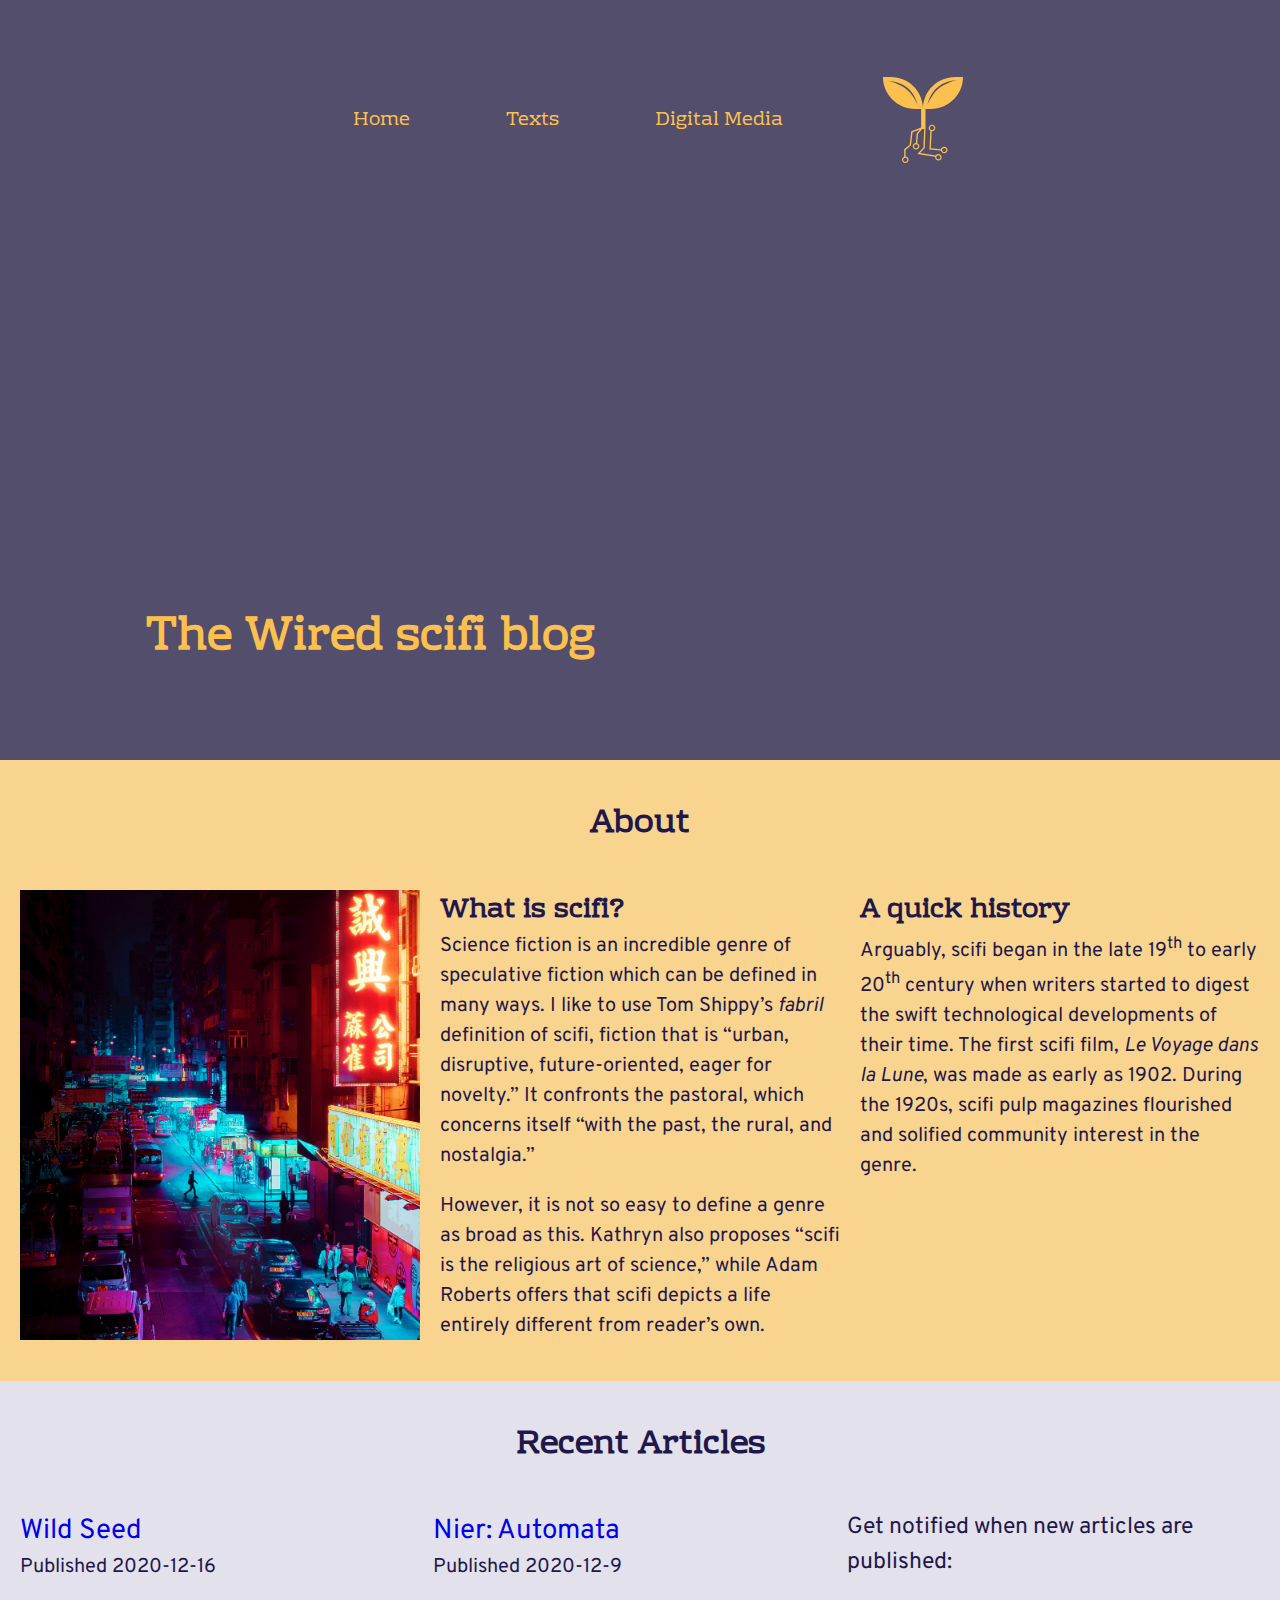
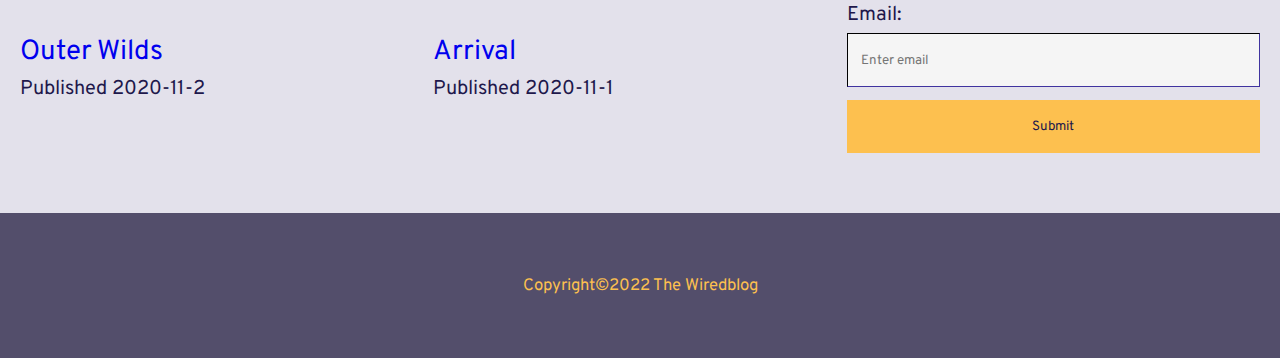
<file: index.html>
<!DOCTYPE html>
<html lang="en-ca">
<head>
  <meta charset="utf-8">
  <title>The Wired | Home</title>
  <meta name="viewport" content="width=device-width,initial-scale=1">
  <link rel="stylesheet" href="css/main.css">
  <link rel="stylesheet" href="https://fonts.googleapis.com/css2?family=Rhodium+Libre&display=swap">
  <link rel="stylesheet" href="https://fonts.googleapis.com/css2?family=Overpass:ital,wght@0,400;0,500;0,700;1,400&display=swap">
</head>
<body>

  <header role="banner" class="hero-banner">
    <input type="checkbox" id="nav-toggle" class="nav-toggle"/>
    <div class="hamb">
      <label for="nav-toggle" class="nav-toggle-label">
      <span class="hamb-line"></span>
      </label>
    </div>
    <div class="nav-flex">
      <nav role="navigation">
        <ul>
          <li><a href="index.html">Home</a></li>
          <li><a href="html-pages/texts.html">Texts</a></li>
          <li><a href="html-pages/digital-media.html">Digital Media</a></li>
        </ul>
      </nav>
      <img src="images/wired-logo.svg" alt="The Wired logo">
    </div>
    <hgroup>
      <h1>The Wired</h1>
      <h2>scifi blog</h2>
    </hgroup>
  </header>

  <main role="main">
    <section id="about" class="wrapper">
      <h2>About</h2>
      <div class="grid-template-area">
        <div class="define-scifi">
          <h3>What is scifi?</h3>
          <p>Science fiction is an incredible genre of speculative fiction which can be defined in many ways. I like to use Tom Shippy’s <i>fabril</i> definition of scifi, fiction that is <q>urban, disruptive, future-oriented, eager for novelty.</q> It confronts the pastoral, which concerns itself  <q>with the past, the rural, and nostalgia.</q></p>
          <p>However, it is not so easy to define a genre as broad as this. Kathryn also proposes <q>scifi is the religious art of science,</q> while Adam Roberts offers that scifi depicts a life entirely different from reader’s own.</p>
        </div>
        <div class="history-scifi">
          <h3>A quick history</h3>
          <p>Arguably, scifi began in the late 19<sup>th</sup> to early 20<sup>th</sup> century when writers started to digest the swift technological developments of their time. The first scifi film, <i>Le Voyage dans la Lune</i>, was made as early as 1902. During the 1920s, scifi pulp magazines flourished and solified community interest in the genre.</p>
        </div>
        <img src="images/street-view.jpg" alt="Busy street bathed in neon lights" class="neon">
      </div>
    </section>
    <section id="recent-articles" class="wrapper">
      <h2>Recent Articles</h2>
      <div class="grid-column-3">
        <dl class="articles-list grid-column-2">
          <div class="recent-article">
            <dt><a href="html-pages/texts.html #wild-seed">Wild Seed</a></dt>
            <dd><time datetime="2020-12-16">Published 2020-12-16</time></dd>
          </div>
          <div class="recent-article">
            <dt><a href="html-pages/digital-media.html #nier-automata">Nier: Automata</a></dt>
            <dd><time datetime="2020-12-09"></time>Published 2020-12-9</dd>
          </div>
          <div class="recent-article">
            <dt><a href="html-pages/digital-media.html #outer-wilds">Outer Wilds</a></dt>
            <dd><time datetime="2020-11-02"></time>Published 2020-11-2</dd>
          </div>
          <div class="recent-article">
            <dt><a href="html-pages/digital-media.html #arrival">Arrival</a></dt>
            <dd><time datetime="2020-11-01"></time>Published 2020-11-1</dd>
          </div>
        </dl>
        <div class="notification">
          <p>Get notified when new articles are published:</p>
          <form class="form-inline flex" action="#">
            <label for="email">Email:</label>
            <input type="email" id="email" placeholder="Enter email" name="email">
            <button type="submit">Submit</button>
          </form>
        </div>
      </div>
    </section>
  </main>

  <footer role="contentinfo">
    <small>Copyright©2022 The Wiredblog</small>
  </footer>

</body>
</html>
</file>
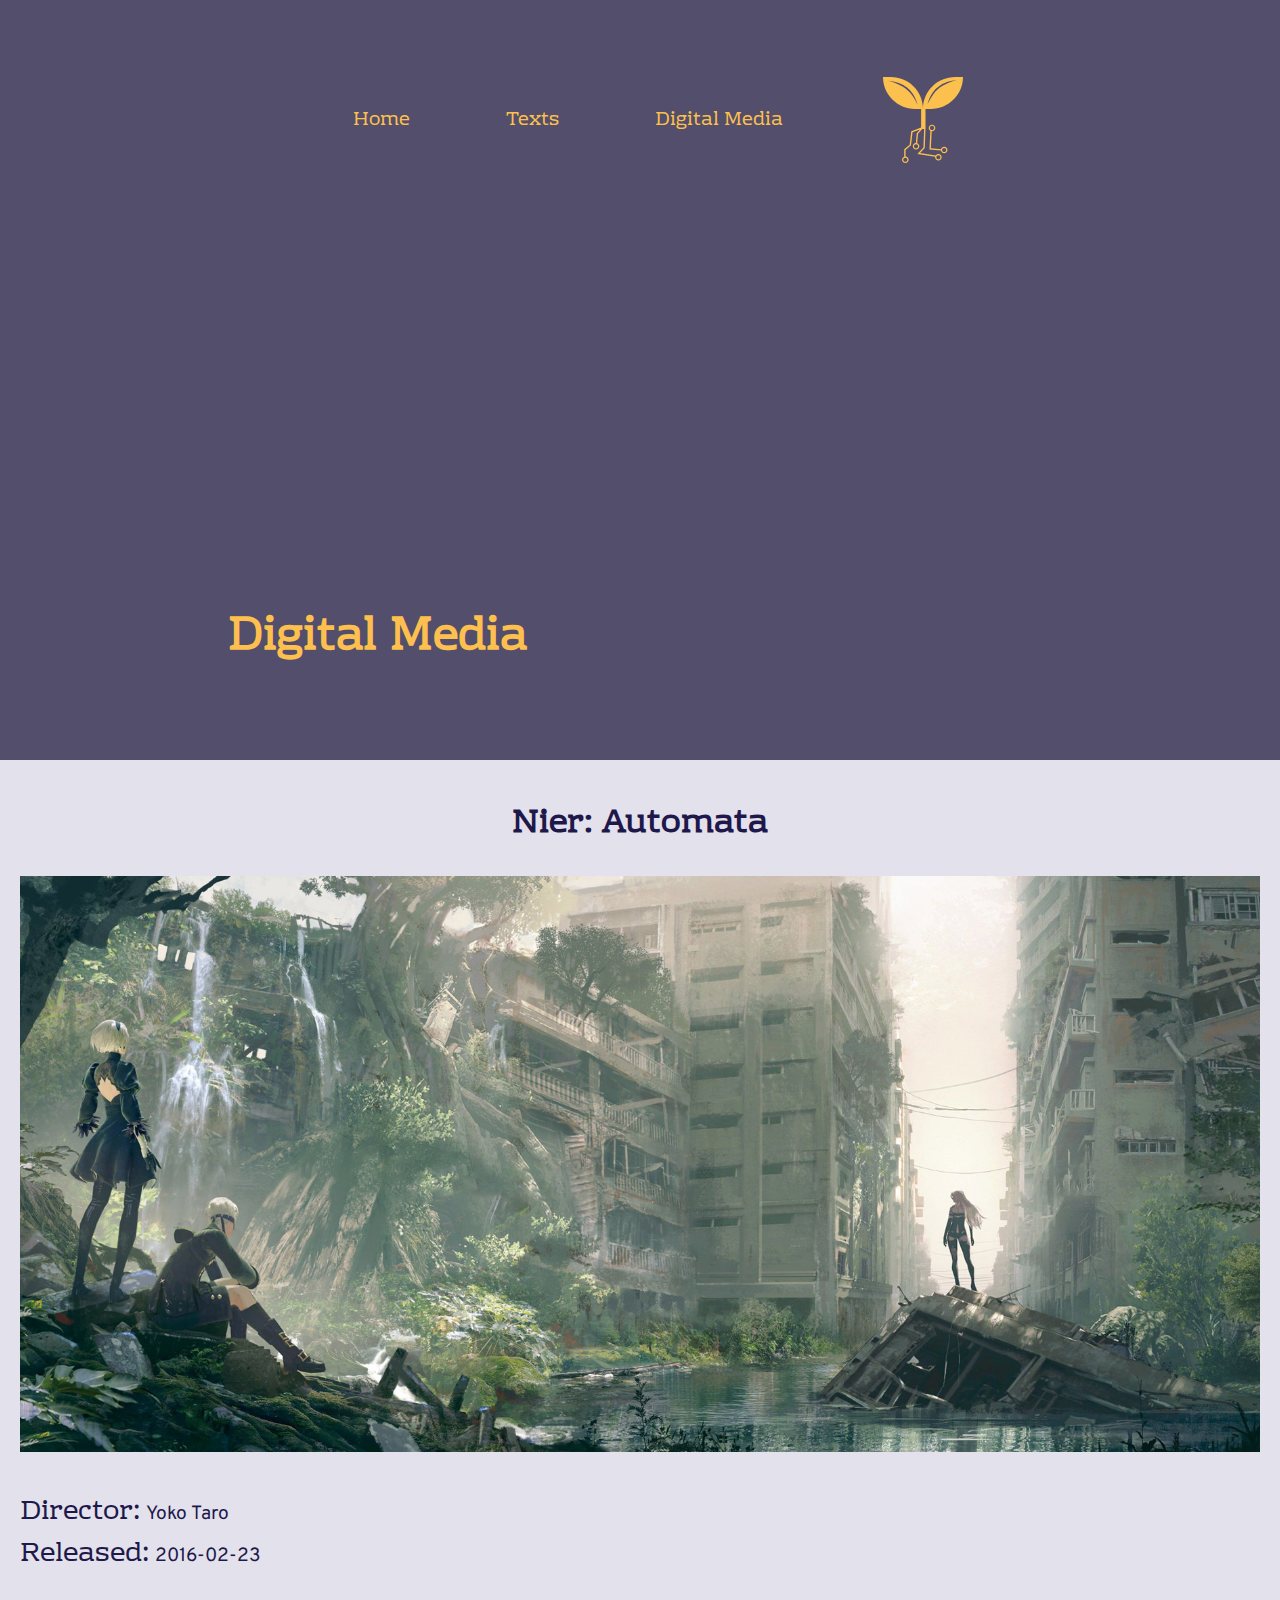
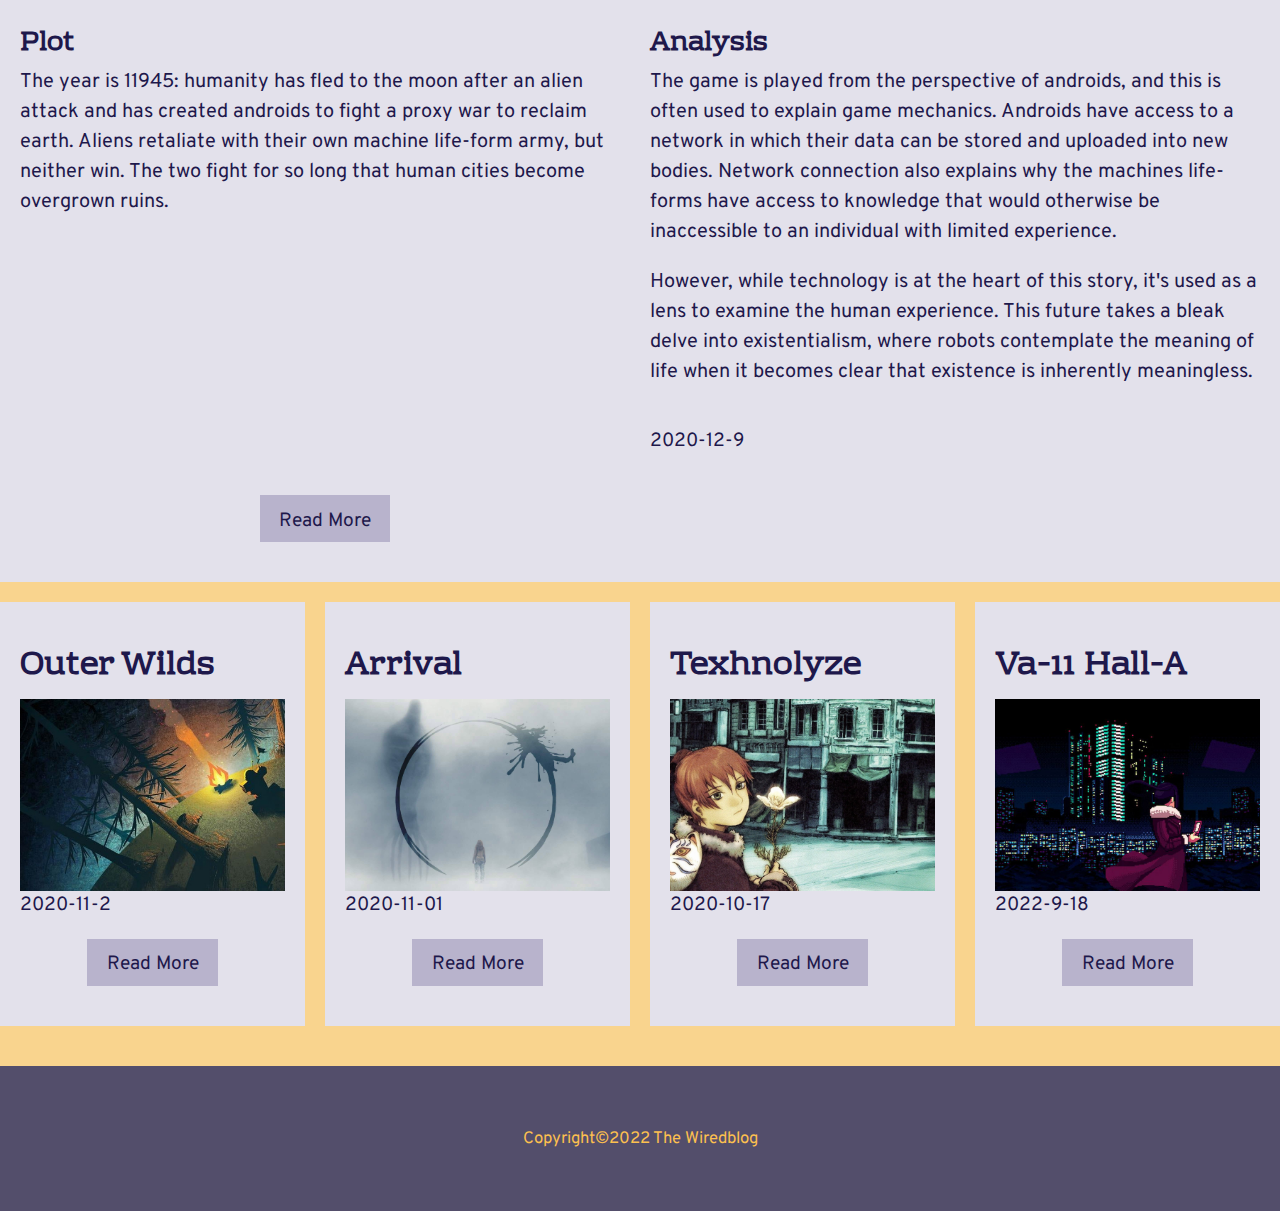
<file: html-pages/digital-media.html>
<!DOCTYPE html>
<html lang="en-ca">
<head>
  <meta charset="utf-8">
  <title>The Wired | Digital</title>
  <meta name="viewport" content="width=device-width,initial-scale=1">
  <link rel="stylesheet" href="../css/main.css">
  <link rel="stylesheet" href="https://fonts.googleapis.com/css2?family=Rhodium+Libre&display=swap">
  <link rel="stylesheet" href="https://fonts.googleapis.com/css2?family=Overpass:ital,wght@0,400;0,500;0,700;1,400&display=swap">
  <script type="text/javascript" src="../javascript/main.js"></script>
</head>
<body>

  <header role="banner" class="hero-banner">
    <input type="checkbox" id="nav-toggle" class="nav-toggle"/>
    <div class="hamb">
      <label for="nav-toggle" class="nav-toggle-label">
      <span class="hamb-line"></span>
      </label>
    </div>
    <div class="nav-flex">
      <nav role="navigation">
        <ul>
          <li><a href="../index.html">Home</a></li>
          <li><a href="texts.html">Texts</a></li>
          <li><a href="digital-media.html">Digital Media</a></li>
        </ul>
      </nav>
      <img src="../images/wired-logo.svg" alt="The Wired logo">
    </div>
    <h1 class="content-page-h1">Digital Media</h1>
  </header>

  <main role="main" class="card-grid yellow-background">
    <section class="card-open" id="nier-automata">
      <h2>Nier: Automata</h2>
      <img src="../images/nier-automata.jpg" alt="Nier Automata main characters in city ruins">
      <!-- img source url -->
      <span class="source"><a href="#"></a></span>
      <span class="article-publication"><time datetime="2020-12-09">2020-12-9</time></span>
      <div class="closable">
        <dl class="publication-info">
          <span class="same-line">
            <dt>Director:</dt>
            <dd>Yoko Taro</dd>
          </span>
          <span class="same-line">
            <dt>Released:</dt>
            <dd><time datetime="2016-02-23">2016-02-23</time></dd>
          </span>
        </dl>
        <div class="text-columns">
          <section class="plot">
            <h3>Plot</h3>
            <p>The year is 11945: humanity has fled to the moon after an alien attack and has created androids to fight a proxy war to reclaim earth. Aliens retaliate with their own machine life-form army, but neither win. The two fight for so long that human cities become overgrown ruins.</p>
          </section>
          <section class="analysis">
            <h3>Analysis</h3>
            <p>The game is played from the perspective of androids, and this is often used to explain game mechanics. Androids have access to a network in which their data can be stored and uploaded into new bodies. Network connection also explains why the machines life-forms have access to knowledge that would otherwise be inaccessible to an individual with limited experience.</p>
            <p>However, while technology is at the heart of this story, it's used as a lens to examine the human experience. This future takes a bleak delve into existentialism, where robots contemplate the meaning of life when it becomes clear that existence is inherently meaningless.</p>
          </section>
        </div>
      </div>
      <button class="readmoreless-button" onclick="readMoreLess(this)">Read More</button>
    </section>
    <section class="card-closed" id="outer-wilds">
      <h2>Outer Wilds</h2>
      <img src="../images/outer-wilds.jpg" alt="Outer Wilds cover art with astronaut roasting a marshmallow">
      <!-- img source url -->
      <span class="source"><a href="#"></a></span>
      <span class="article-publication"><time datetime="2020-11-02">2020-11-2</time></span>
      <div class="closable">
        <dl class="publication-info">
          <span class="same-line">
            <dt>Designers:</dt>
            <dd>Alex Beachum, Loan Verneau</dd>
          </span>
          <span class="same-line">
            <dt>Released:</dt>
            <dd><time datetime="2019-05-28">2019-5-28</time></dd>
          </span>
        </dl>
        <div class="text-columns">
          <section class="plot">
            <h3>Plot</h3>
            <p>In my opinion, I think this game is best experienced without knowing anything about it beforehand so if you haven't already, I encourage you to pick it up or watch someone else play it. That being said though, I will include a summary here anyways. Our playable character is an alien from a different solar system who travels in a tiny, rickety spaceship. We are trapped in a 22-minute loop, at the end of which the solar system's star explodes. The game ends when the player breaks the cycle in some fashion. There are multiple endings to the story which dependent on how the player ends the cycle.</p>
          </section>
          <section class="analysis">
            <h3>Analysis</h3>
            <p><i>Outer Wilds</i> is a game about exploration, making observations about the worlds you find yourself in, and piecing together the story of another alien species called the Nomai who had once inhabited the solar system. The game presents an intricate mystery to the player, one which ties the Nomai disappearance, the strange physics of the worlds you explore, and the time loop.</p>
            <p>In many ways, this game is also about coming to terms with and facing death. For the player character, death is innevitable and its symbol is the supernova. No matter what the player does, the supernova can't be stoped and even if the player manages to escape it, they find themselves unable to live without the solar system. In fact, it's not just the player character that is dying, as we uncover the mystery we discover that every solar system is going supernova. The player character just happens to be living at the end of the universe's lifespan. Control of the plot's apocalyptic outcome is wrested from the player, where in many games we are given that control. I think this is one of the many ways the game encourages us to think about death.</p>
          </section>
        </div>
      </div>
      <button class="readmoreless-button" onclick="readMoreLess(this)">Read More</button>
    </section>
    <section class="card-closed" id="arrival">
      <h2>Arrival</h2>
      <img src="../images/arrival.jpg" alt="Arrival's main character encountering an alien">
      <!-- img source url -->
      <span class="source"><a href="#"></a></span>
      <span class="article-publication"><time datetime="2020-11-01">2020-11-01</time></span>
      <div class="closable">
        <dl class="publication-info">
          <span class="same-line">
            <dt>Director:</dt>
            <dd>Denis Villeneuve</dd>
          </span>
          <span class="same-line">
            <dt>Released:</dt>
            <dd><time datetime="2016-08-01">2016-8-1</time></dd>
          </span>
        </dl>
        <div class="text-columns">
          <section class="plot">
            <h3>Plot</h3>
            <p>To put it simply, <i>Arrival’s</i> plot structure is difficult to summarize because the story is non-linear. Events which happened in the past are also bound to happen in the future, and all of this because the protagonist, Louise Banks, perceives time in a circular fashion. The movie begins with two inciting incidents: Louise’s daughter dies at a young age, and aliens (called heptapods) land in several locations around the globe. Louise is recruited by the U.S. military to decipher the language of heptapods, and in doing so, she learns to think how they do, which is in circular time. Louise learns that the whole purpose of their visit to earth was to gift humanity with this kind of thinking so that they may help heptapods in the future.</p>
          </section>
          <section class="analysis">
            <h3>Analysis</h3>
            <p>It’s not possible to think about this film without also thinking about how it’s plot is delivered. Since Louise perceives time differently, the audience also is shown scenes sometimes in a non-linear order. Interestingly, the audience is not told that Louise is in circular time, and we see the events appearing as if they were in linear order. This means the audience makes an assumption about Louise, that whenever we see her seeing into the future, we assume she is remembering the past. That past being the moments she spent with her daughter before she dies, in the future.</p>
            <p>I find this method of story-telling compelling, and makes re-watching the film all the more interesting. The story is at first framed as one about grief, and after we are told Louise is seeing the future/past, it becomes a story about making decisions that have devastating outcomes but are worth making anyways. Even knowing that her daughter dies and that she’ll separate from her partner, Louise decides to marry and have a daughter anyways.</p>
          </section>
        </div>
      </div>
      <button class="readmoreless-button" onclick="readMoreLess(this)">Read More</button>
    </section>
    <section class="card-closed" id="texhnolyze">
      <h2>Texhnolyze</h2>
      <img src="../images/texhnolyze.jpg" alt="A main character form Texhnolyze holding a flower">
      <!-- img source url -->
      <span class="source"><a href="#"></a></span>
      <span class="article-publication"><time datetime="2020-10-17">2020-10-17</time></span>
      <div class="closable">
        <dl class="publication-info">
          <span class="same-line">
            <dt>Director:</dt>
            <dd>Hiroshi Hamasaki</dd>
          </span>
          <span class="same-line">
            <dt>Released:</dt>
            <dd><time datetime="2003-04-16">2003-4-16 to 2003-9-24</time></dd>
          </span>
        </dl>
        <div class="text-columns">
          <section class="plot">
            <h3>Plot</h3>
            <p>Set in an utterly melancholic and dystopic future, <i>Texhnolyze</i> features an ensemble cast living their last days before humanity’s inevitable end. It is a future where advanced robotics and prosthetics have been combined into what is dubbed Texhnolyzation. The last of humanity has been divided into three classes: the lowest class toils away in an underground city, Lux, the middle class living in an impenetrable fortress next to Lux, and the upper class which literally lives above the others on the surface. The story revolves around many characters, though much of it is seen from the perspectives of Ichise, an ex-prize fighter, Ran, an android prophet who is the voice and mind of Lux, and Oonishi an executive and mob-boss of Lux.</p>
          </section>
          <section class="analysis">
            <h3>Analysis</h3>
            <p>There is a lot to be said about how <i>Texhnolyze</i> addresses the many ways in which oppressors use technology to strip the oppressed of their autonomy. The first, and overt, example of this is with the very first scenes with Ichise, the lowest of the low. He lays dying after having his limbs cut off by his master, and by a stroke of chance, is taken in by a middle-class doctor for treatment.</p>
            <p>One would think that this would be an opportunity where the series turns its head, and portrays class being ignored by those in power to help the destitute, however this is not the case. Ichise’s wounds are treated, however, the doctor fits him with texhnolyzed limbs against his will. She does this despite having first asked for his consent, and expressly not getting it. While giving him the limbs, the scene is shot in such a way to liken this process to assault, really bringing into sharp focus that he did not want this. All this, and the doctor gave him the limbs to further her own purposes: she only wishes to prove the validity of her research so that she may ascend her own class. This is only the first of many instances where technology is used to exploit rather than help.</p>
          </section>
        </div>
      </div>
      <button class="readmoreless-button" onclick="readMoreLess(this)">Read More</button>
    </section>
  <section class="card-closed" id="va-11-ha-ll-a">
    <h2>Va-11 Hall-A</h2>
    <img src="../images/va11-hall-a.jpg" alt="The main character and setting in Va11-hall-a">
    <!-- img source url -->
    <span class="source"><a href="#"></a></span>
    <span class="article-publication"><time datetime="2022-09-18">2022-9-18</time></span>
    <div class="closable">
      <dl class="publication-info">
        <span class="same-line">
          <dt>Developers:</dt>
          <dd>Sukeban Games, Wolfgame (Vita)</dd>
        </span>
        <span class="same-line">
          <dt>Released:</dt>
          <dd><time datetime="2016-06-21">2016-6-21</time></dd>
        </span>
      </dl>
      <div class="text-columns">
        <section class="plot">
          <h3>Plot</h3>
          <p>Androids and humans live together in Glitch City where, in the year 207X, nanomachines saturate the air. <i>Va-11 Hall-A</i> is a cyberpunk game featuring the protagonist Jill, a bartender barely making ends meet. The game is mainly visual novel, wherein the player does not choose what Jill says, but what drinks she serves. These decisions change the trajectory of the conversations Jill has with her customers.</p>
        </section>
        <section class="analysis">
          <h3>Analysis</h3>
          <p>Like much of cyberpunk media, <i>Va-11 Hall-A</i> captures the dystopic, and very modern, feeling that corporations have huge power over our lives. Rebellion in <i>Va-11 Hall-A</i> is more subtle: it’s getting by in a world made hostile by the ultra-rich, finding happiness despite everything, and building community. None of the characters in the game have much political power and make themselves figures to be later remembered in history.</p>
          <p>In line with this more subtle form of rebellion, the personal takes precedence over world events in the plot. This results in giving the game’s story a more grounded feeling, despite its setting. In this more relatable perspective, it brings into focus the problems these characters face and our own real problems. Capitalism is the first that comes to mind, we as Jill have to pay rent and work, but other problems like corruption in the equivalent of a police force is another.</p>
        </section>
      </div>
    </div>
    <button class="readmoreless-button" onclick="readMoreLess(this)">Read More</button>
  </section>
  </main>

  <footer role="contentinfo">
    <small>Copyright©2022 The Wiredblog</small>
  </footer>

</body>
</html>
</file>
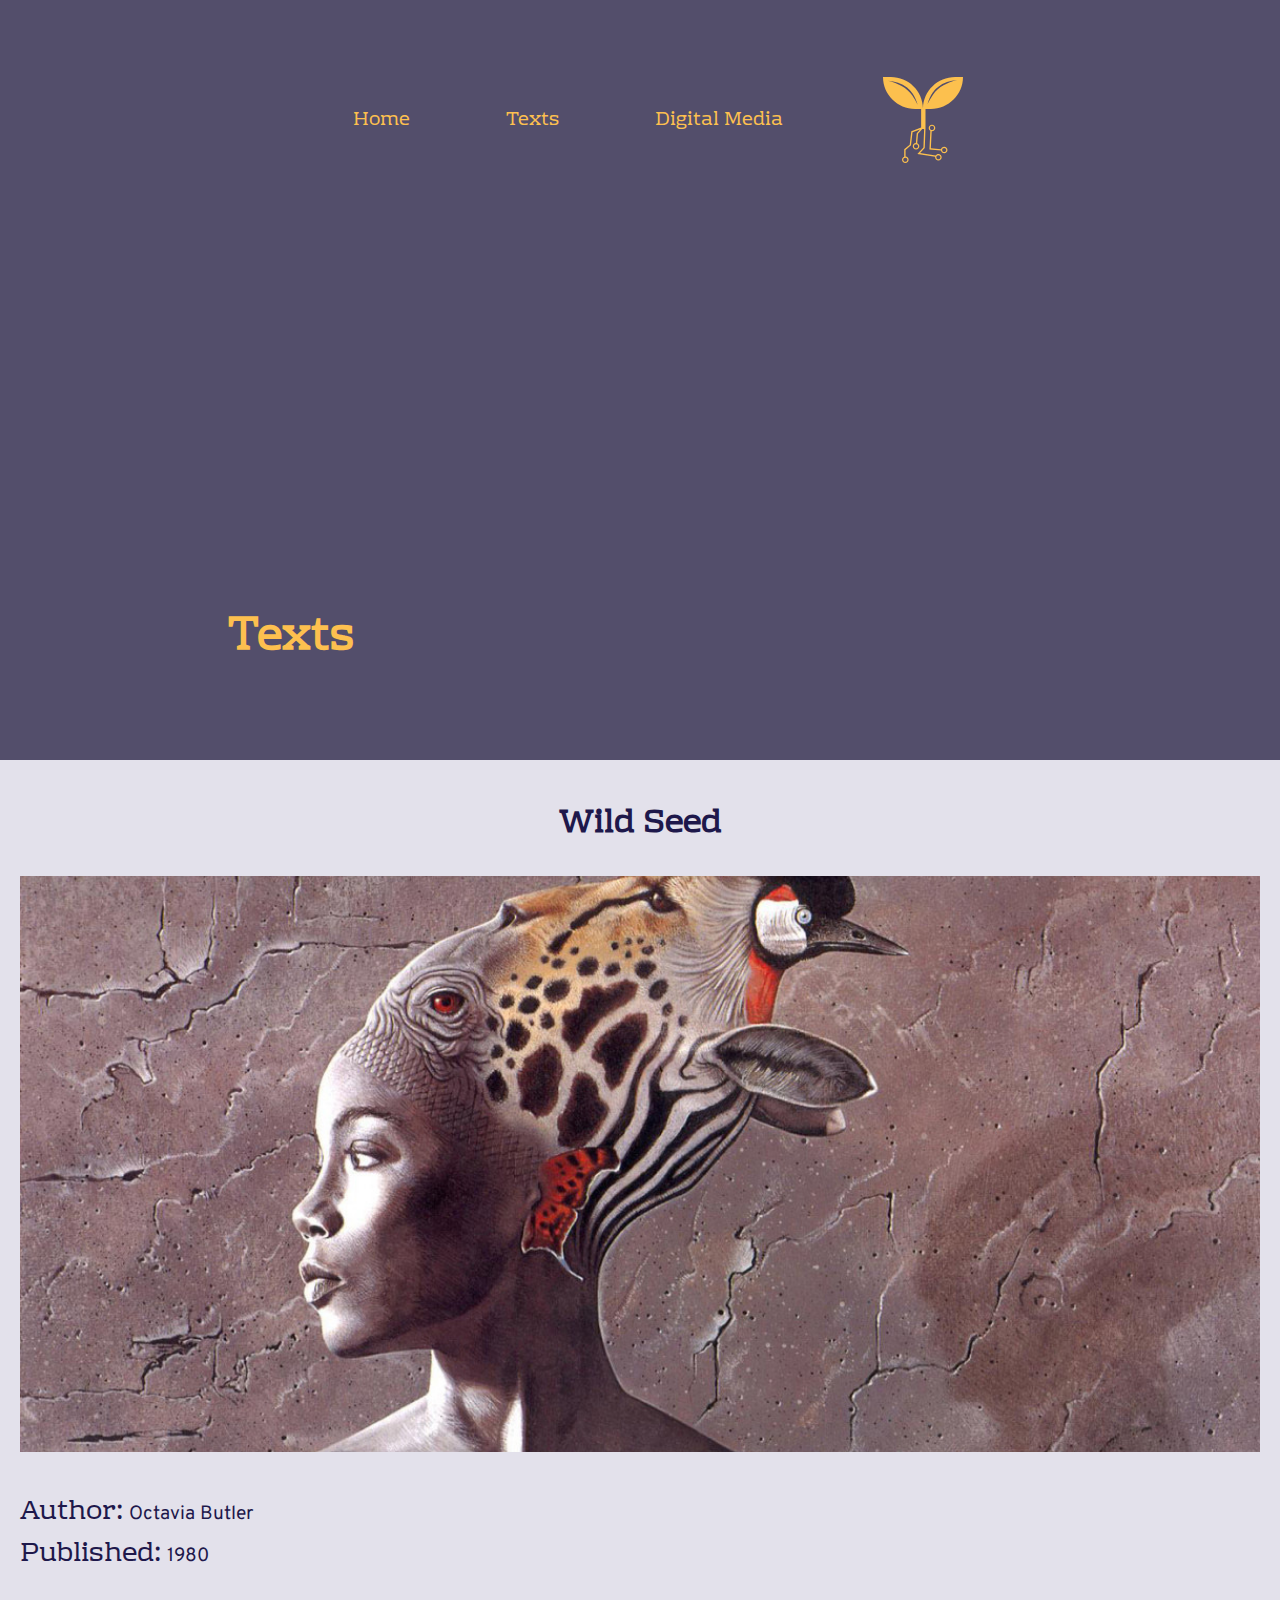
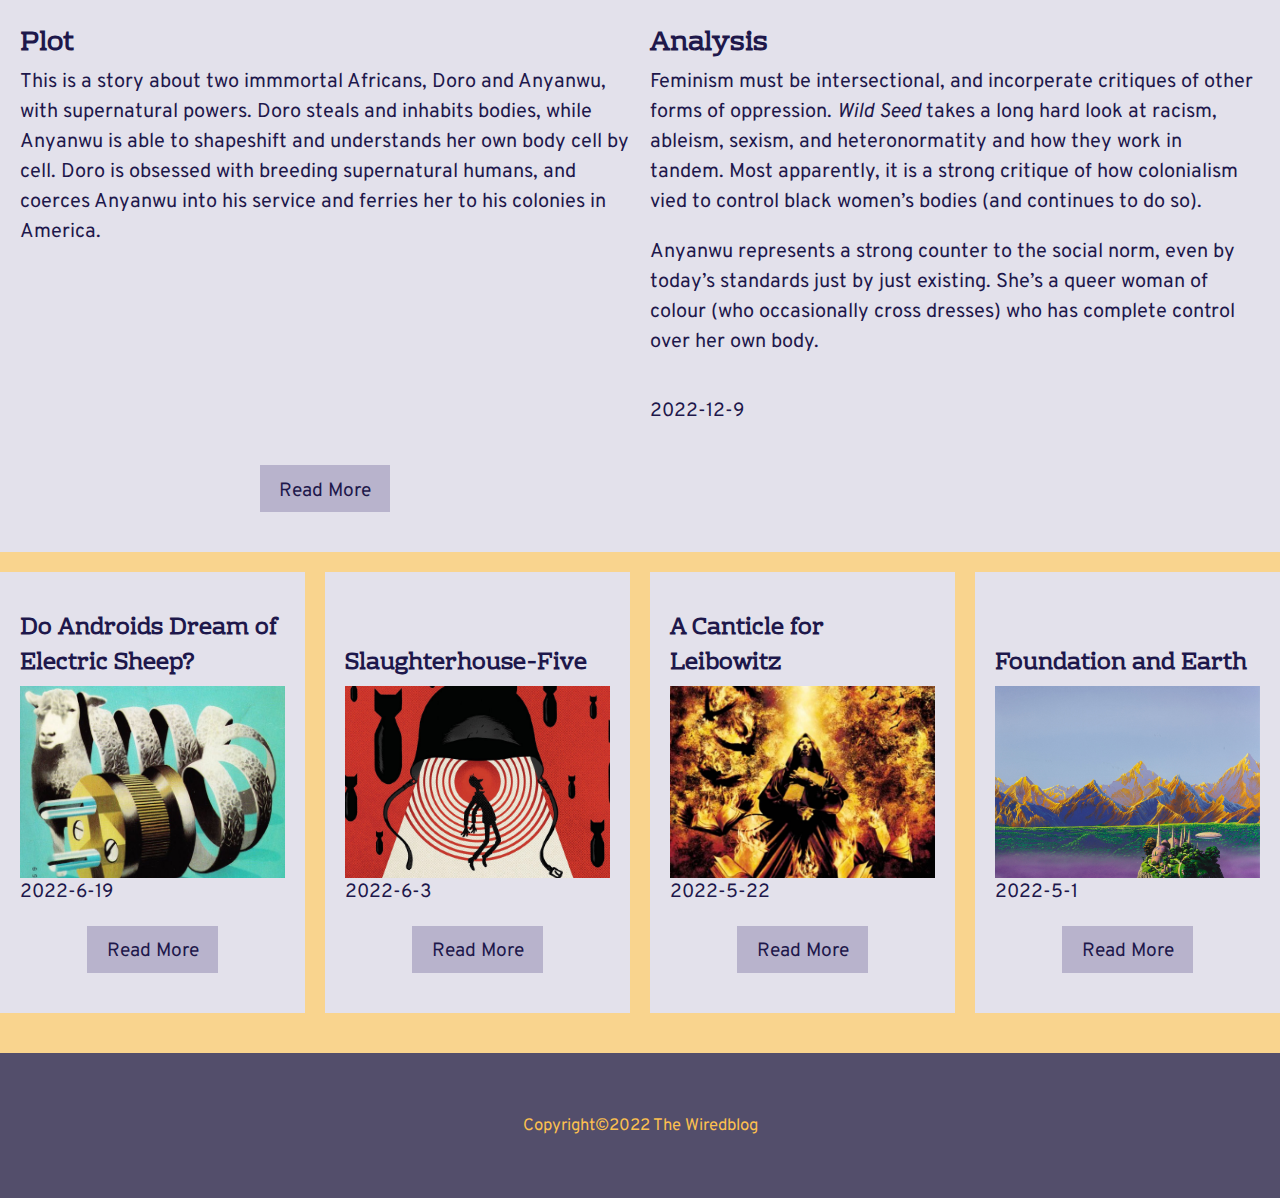
<file: html-pages/texts.html>
<!DOCTYPE html>
<html lang="en-ca">
<head>
  <meta charset="utf-8">
  <title>The Wired | Texts</title>
  <meta name="viewport" content="width=device-width,initial-scale=1">
  <link rel="stylesheet" href="../css/main.css">
  <link rel="stylesheet" href="https://fonts.googleapis.com/css2?family=Rhodium+Libre&display=swap">
  <link rel="stylesheet" href="https://fonts.googleapis.com/css2?family=Overpass:ital,wght@0,400;0,500;0,700;1,400&display=swap">
  <script type="text/javascript" src="../javascript/main.js"></script>
</head>
<body>

  <header role="banner" class="hero-banner">
    <input type="checkbox" id="nav-toggle" class="nav-toggle"/>
    <div class="hamb">
      <label for="nav-toggle" class="nav-toggle-label">
      <span class="hamb-line"></span>
      </label>
    </div>
    <div class="nav-flex">
      <nav role="navigation">
        <ul>
          <li><a href="../index.html">Home</a></li>
          <li><a href="texts.html">Texts</a></li>
          <li><a href="digital-media.html">Digital Media</a></li>
        </ul>
      </nav>
      <img src="../images/wired-logo.svg" alt="The Wired logo">
    </div>
    <h1 class="content-page-h1">Texts</h1>
  </header>

  <main role="main" class="card-grid yellow-background">
    <section class="card-open" id="wild-seed">
      <h2 class="smaller-text">Wild Seed</h2>
      <img src="../images/wild-seed.jpg" alt="Wild Seed's main character shapeshifting">
    <!-- img source url -->
      <span class="source"><a href="#"></a></span>
      <span class="article-publication"><time datetime="2022-12-09">2022-12-9</time></span>
      <div class="closable">
        <dl class="publication-info">
          <span class="same-line">
            <dt>Author:</dt>
            <dd>Octavia Butler</dd>
          </span>
          <span class="same-line">
            <dt>Published:</dt>
            <dd><time datetime="1980">1980</time></dd>
          </span>
        </dl>
        <div class="text-columns">
          <section class="plot">
            <h3>Plot</h3>
            <p>This is a story about two immmortal Africans, Doro and Anyanwu, with supernatural powers. Doro steals and inhabits bodies, while Anyanwu is able to shapeshift and understands her own body cell by cell. Doro is obsessed with breeding supernatural humans, and coerces Anyanwu into his service and ferries her to his colonies in America.</p>
          </section>
          <section class="analysis">
            <h3>Analysis</h3>
            <p>Feminism must be intersectional, and incorperate critiques of other forms of oppression. <i>Wild Seed</i> takes a long hard look at racism, ableism, sexism, and heteronormatity and how they work in tandem. Most apparently, it is a strong critique of how colonialism vied to control black women’s bodies (and continues to do so).</p>
            <p>Anyanwu represents a strong counter to the social norm, even by today’s standards just by just existing. She’s a queer woman of colour (who occasionally cross dresses) who has complete control over her own body.</p>
          </section>
        </div>
      </div>
      <button class="readmoreless-button" onclick="readMoreLess(this)">Read More</button>
    </section>
    <section class="card-closed" id="do-androids-dream-of-electric-sheep">
      <h2 class="smaller-text">Do Androids Dream of Electric Sheep?</h2>
      <img src="../images/do-androids-dream-of-electric-sheep.jpg" alt="An abstract artificial sheep">
      <!-- img source url -->
      <span class="source"><a href="#"></a></span>
      <span class="article-publication"><time datetime="2022-06-19">2022-6-19</time></span>
      <div class="closable">
        <dl class="publication-info">
          <span class="same-line">
            <dt>Author:</dt>
            <dd>Philip K. Dick</dd>
          </span>
          <span class="same-line">
            <dt>Published:</dt>
            <dd><time datetime="1968">1968</time></dd>
          </span>
        </dl>
        <div class="text-columns">
          <section class="plot">
            <h3>Plot</h3>
            <p>In the aftermath of a world war in 1992, Earth’s atmosphere is polluted and almost all animal life has been extinguished. The Rosen Association manufactures androids near identical to humans and offers them up as slave labour to incentivise UN citizens to colonize Mars. Eventually, some of the androids revolt and flee to Earth, and are hunted there by American and Soviet police. Androids continue to flee to Earth and hide from police bounty hunters. Rick Deckard is one of these bounty hunters and he is tasked with <q>retiring</q> (finding and killing) 6 recently escaped androids.</p>
          </section>
          <section class="analysis">
            <h3>Analysis</h3>
            <p>A major theme of this novel is empathy. Owning and caring for real animals has become such a status symbol that robotic look-alikes (also made by Rosen) are popular amongst the poor. It is Rick’s own motivation as a bounty hunter to be able to afford a real animal to comfort his depressed wife, Iran. Mercerism is a new religion based on a machine box which connects users to the painful experiences of  Wilbur Mercer, who is constantly walking uphill in a desert while being pelted with stones. The box is believed to foster empathy.</p>
            <p>The theme of empathy is thick with irony — Rick is killing androids out of an inability to feel empathy for their plight, in exchange for a symbol (a living animal) that communicates a socially acceptable form of empathy. Rick is often confronted with the fact that it is almost impossible to distinguish androids from humans, and questions the validity of the tests Rosen have created to test whether someone is an android or human.</p>
          </section>
        </div>
      </div>
      <button class="readmoreless-button" onclick="readMoreLess(this)">Read More</button>
    </section>
    <section class="card-closed" id="slaughterhouse-five">
      <h2 class="smaller-text">Slaughterhouse-Five</h2>
      <img src="../images/slaughterhouse-five.jpg" alt="Cover art for Slaughterhouse five featuring falling atomic bombs">
      <!-- img source url -->
      <span class="source"><a href="#"></a></span>
      <span class="article-publication"><time datetime="2022-06-03">2022-6-3</time></span>
      <div class="closable">
        <dl class="publication-info">
          <span class="same-line">
            <dt>Author:</dt>
            <dd>Kurt Vonnegut</dd>
          </span>
          <span class="same-line">
            <dt>Published:</dt>
            <dd><time datetime="1969-03-31">1969-3-31</time></dd>
          </span>
        </dl>
        <div class="text-columns">
          <section class="plot">
            <h3>Plot</h3>
            <p>Also known as <i>The Children’s Crusade</i>, <i>Slaughter-house Five</i> is an anti-war novel set during World War II, and some of the years following it. It is based on the author’s (Kurt Vonnegut) own experiences as a serviceman during the war, specifically as a survivor of Dresden’s firebombing. Billy Pilgrim is the protagonist of the story, though Kurt writes himself in as its unreliable narrator. The story is told in a non-linear fashion, with events before, during, and after the war happening out of sequence. Billy is, reluctantly, an American soldier, and he and his squad are captured by German soldiers and brought to Dresden. Billy witnesses the horrors of war, culminating in the shooting of his closest friend and the Dresden bombing. After returning home and marrying, Billy is kidnapped and trapped in a zoo by aliens and learns their deterministic philosophy.</p>
          </section>
          <section class="analysis">
            <h3>Analysis</h3>
            <p>Kurt writes in a style that combines humour and horror to deliver devastating plots. <q>So it goes</q>, a phrase adopted by Billy from the aliens that Kurt also uses when narrating appears whenever a character dies. It’s funny to see death so nonchalantly acknowledged, and so consistently. And yet it only makes sense that a story about war can only grow numb and casual to death. As if being plucked from the Earth, Billy’s become detached from the overwhelming tragedy.</p>
            <p>Along these lines, <i>Slaughterhouse-Five</i> is arguably a discussion about PTSD before the term was coined. Billy is “unstuck in time,” his past interrupts the present, and he remembers events out of order. In one of its most depressing passages, Billy sees the Dresden bombing in reverse:  the bombs return to their ships, which then fly back to be disassembled; the war never starts, and no one dies. Billy adopts a deterministic outlook from the aliens, a symbol for his trauma, as a means to cope with this.</p>
          </section>
        </div>
      </div>
      <button class="readmoreless-button" onclick="readMoreLess(this)">Read More</button>
    </section>
    <section class="card-closed" id="a-canticle-for-labowitz">
      <h2 class="smaller-text">A Canticle for Leibowitz</h2>
      <img src="../images/a-canticle-for-leibowitz.jpg" alt="A monk praying in front of an explosion">
      <!-- img source url -->
      <span class="source"><a href="#"></a></span>
      <span class="article-publication"><time datetime="2022-05-22">2022-5-22</time></span>
      <div class="closable">
        <dl class="publication-info">
          <span class="same-line">
            <dt>Author:</dt>
            <dd>Walter M. Miller Jr.</dd>
          </span>
          <span class="same-line">
            <dt>Published:</dt>
            <dd><time datetime="1959">1959</time></dd>
          </span>
        </dl>
        <div class="text-columns">
          <section class="plot">
            <h3>Plot</h3>
            <p>In the aftermath of a nuclear war known as the Flame Deluge, what is left of humanity band together and fervently destroy scientists, their research, and eventually, everything related to academics. Some research and textbooks did survive in secret however, hidden in monasteries and protected by monks. The story centers on the history of one of these monasteries, the Albertian Order of Leibowitz. <i> A Canticle for Leibowitz</i> is split into three parts, starting with an early period of the monastic order in which none of the monks understand the scientific literature they are preserving, but are nonetheless dedicating their lives to its upkeep. In the book’s second part, the order has gained some understanding of its literature and has even recreated a human-powered generator and a lightbulb. In its final part, the world has rediscovered nuclear technology and flown to worlds beyond the sun. However, nuclear war breaks out once again, and the cycle begins anew.</p>
          </section>
          <section class="analysis">
            <h3>Analysis</h3>
            <p><i> A Canticle for Leibowitz</i> presents us with an interesting take on the genre — I certainly didn’t expect to find scifi from the 50s to be set in a future that looks like the past, let alone be so closely associated with Christianity. It is interesting in a contemporary context where, in explicitly political spaces, Christian values are so often pitted against scientific findings.</p>
            <p>It is also interesting to see this association because oftentimes, science is seen as apolitical or lacking in ideology. This is inherently untrue, as practicing science always requires asking questions. What kinds of questions are asked depend on what a scientist believes is interesting, or important, or what they think will get them a grant, etc. Research depends on institutions to be funded, and funding comes from others who also believe that the questions being asked need to be answered.<i> A Canticle for Leibowitz</i> brings the political implications of science into sharp focus, reminding us that in the past, science, was also branch of religion.</p>
          </section>
        </div>
      </div>
      <button class="readmoreless-button" onclick="readMoreLess(this)">Read More</button>
    </section>
    <section class="card-closed" id="foundation-and-earth">
      <h2 class="smaller-text">Foundation and Earth</h2>
      <img src="../images/foundation.jpg" alt="An illustration of a futuristic city">
      <!-- img source url -->
      <span class="source"><a href="#"></a></span>
      <span class="article-publication"><time datetime="2022-05-01">2022-5-1</time></span>
      <div class="closable">
        <dl class="publication-info">
          <span class="same-line">
            <dt>Author:</dt>
            <dd>Isaac Asimov</dd>
          </span>
          <span class="same-line">
            <dt>Published:</dt>
            <dd><time datetime="1986">1986</time></dd>
          </span>
        </dl>
        <div class="text-columns">
          <section class="plot">
            <h3>Plot</h3>
            <p><i> Foundation and Earth</i> is the fifth and final volume of the <i>Foundation</i> series, and it directly continues from the plot of the previous book, <i>Foundation’s Edge</i>. It features the same main 3 characters, Trevize, Janov, and Bliss, who are together searching for Earth, the planet from which humanity originated. Earth has all but almost been forgotten as humanity has long since populated the galaxy, and no one knows why humanity left it. Most are not even sure Earth is where humanity was born.</p>
          </section>
          <section class="analysis">
            <h3>Analysis</h3>
            <p><i> Foundation and Earth</i> has problems in its presentation of gender and sex, but makes an effort at least in part Bliss, a human from and of the planet Gaia shares a conscious with everything existing in that planet. This brings questions of identity in general to mind; however, Asimov does not take this line of questioning very far and falls especially short when it concerns gender. Bliss is emblematic of several stereotypes directed at feminine bodies. She’s characterized as being emotional and incapable of making more <q>rational</q> decisions when protecting a child (among other things).</p>
            <p>However, there is a more interesting character introduced later that does engage with concepts of gender and sex (albeit clumsily). The protagonists find Solarians, former humans who’ve modified their bodies and become hermaphrodites capable of self-fertilization. They find Fallom there, a Solarian child who’s been slated to execution, and take them into their ship.</p>
          </section>
        </div>
      </div>
      <button class="readmoreless-button" onclick="readMoreLess(this)">Read More</button>
    </section>
  </main>

  <footer role="contentinfo">
    <small>Copyright©2022 The Wiredblog</small>
  </footer>

</body>
</html>
</file>
<file: css/main.css>
html {
  box-sizing: border-box;
  font-size: 100%;
}

*, *::before, *::after {
  box-sizing: inherit;
}

body {
  line-height: 1.5;
  margin: 0;
  color: #1E184B;
  font-family: 'Overpass', sans-serif;
}

img {
  width: 100%;
}

header {
  top: 0;
  width: 100%;
  color: #FDC04F;
  font-family: 'Rhodium Libre', serif;
}

.hero-banner {
  width: 100%;
  height: 35em;
  background-color: #534E6B;
  background-image: url('https://images.unsplash.com/photo-1566262258598-53deb7089bf8?ixlib=rb-4.0.3&ixid=MnwxMjA3fDB8MHxwaG90by1wYWdlfHx8fGVufDB8fHx8&auto=format&fit=crop&w=2071&q=80');
  background-repeat: no-repeat;
  background-position: 50% 0%;
  background-size: cover;
  box-shadow: inset 0 0 0 1000px rgba(83, 78, 107, .5);
}

header h1, header h2 {
  font-size: 2.844rem;
  margin: 0;
  margin-left: 1em;
  margin-top: 6em;
  z-index: 2;
}

header h2 {
  margin-top: -.25em;
}

.content-page-h1 {
  max-width: 8em;
  padding-right: 1em;
}

.wrapper {
  padding: 0 1em;
  margin: 0 auto;
}

main h2, main h3 {
  font-family: 'Rhodium Libre', serif;
}

main h2 {
  font-size: 2.074rem;
}

main h3 {
  font-size: 1.728rem;
  margin-bottom: .1em;
}

section h3 + p {
  margin-top: 0em;
}

/* navigation here */

.nav-flex {
  display: none;
}

.nav-flex ul {
  display: flex;
  flex-direction: column;
  row-gap: 1em;
  list-style-type: none;
}

.nav-flex ul li a {
  text-decoration: none;
  color: #FDC04F;
  font-family: 'Rhodium Libre', serif;
  font-size: 1.2rem;
}

.nav-flex img {
  width: 4em;
}

/* hamburger menu toggle here */

.nav-toggle {
  display: none;
}

.hamb {
  height: 4em;
  background-color: #534E6B;
  display: flex;
  align-items: center;
}

.nav-toggle-label {
  cursor: pointer;
  padding: 1em;
}

.hamb-line {
  background: #FDC04F;
  display: block;
  height: 2px;
  position: relative;
  width: 30px;
}

.hamb-line::before, .hamb-line::after {
  background: #FDC04F;
  content: '';
  height: 100%;
  position: absolute;
  transition: all .2s ease-out;
  width: 100%;
}

.hamb-line::before {
  top: 10px;
}

.hamb-line::after {
  top: -10px;
}

/* hamburger checked here */

.nav-toggle:checked ~ .nav-flex {
  display: flex;
  align-items: center;
  justify-content: space-evenly;
  background-color: #534E6B;
  height: 12em;
}

.nav-toggle:checked ~ .hamb {
  padding-top: 2em;
  height: 0;
}

.nav-toggle:checked ~ .hamb .nav-toggle-label .hamb-line {
  background: transparent;
}

.nav-toggle:checked ~ .hamb .nav-toggle-label .hamb-line::before {
  transform: rotate(-45deg);
  top: 0;
}

.nav-toggle:checked ~ .hamb .nav-toggle-label .hamb-line::after {
  transform: rotate(45deg);
  top: 0;
  }

.nav-toggle:checked ~ hgroup {
  margin-top: -10em;
}

.nav-toggle:checked ~ .content-page-h1 {
  margin-top: 2.48em;
}


/* homepage here*/

#about {
  background-color: #F9D48E;
  padding-top: 2em;
}

#about img {
  object-fit: cover;
  max-height: 400px;
  margin: 1em 0;
}

#recent-articles {
  background-color: #E3E1EB;
  padding-top: 2em;
  padding-bottom: 3em;
}

#recent-articles h2 {
  margin-top: .5em;
}

#recent-articles dt {
  font-size: 1.728rem;
  margin-top: 1em;
}

#recent-articles dt a {
  text-decoration: none;
}

#recent-articles dt a:hover {
  text-decoration: underline;
}

#recent-articles dt a:visited {
  color: #534e6b;
}

#recent-articles dd {
  margin: 0;
}

#recent-articles p {
  margin-top: 1.5em;
  font-size: 1.44rem;
}

#recent-articles form {
  display: flex;
  flex-direction: column;
  margin: 0 auto;
}

#recent-articles form input, #recent-articles form button {
  width: 100%;
  height: 4em;
  margin-top: 1em;
  font-family: 'Overpass', sans-serif;
  color: #1E184B;
}

#recent-articles form input {
  background-color: #F5F5F5;
  border-color: #1E184B;
  border-width: 1px;
  padding-left: 1em;
}

#recent-articles form button {
  border: none;
  background-color: #FDC04F;
  cursor: pointer;
}

/* content pages here */

.yellow-background {
  background-color: #F9D48E;
  padding: .2em 0;
}

.card-closed, .card-open {
  background-color: #E3E1EB;
  padding: 2em 1em;
  margin: 1em auto;
}

.card-closed {
  display: flex;
  flex-direction: column;
  justify-content: flex-end;
}

.card-open {
  display: grid;
  grid-template-columns: 1fr;
  grid-template-rows: auto auto auto auto auto;
  grid-template-areas:
    "h2"
    "img"
    "closable"
    "date"
    "button";
}

.card-open h2 {
  grid-area: h2;
}

.card-open img {
  grid-area: img;
}

.card-open .article-publication {
  grid-area: date;
}

.card-open .closable {
  grid-area: closable;
}

.card-open .readmoreless-button {
  grid-area: button;
}

.card-closed h2, .card-open h2 {
  margin: 0 0 .2em;
}

.card-open h2 {
  text-align: center;
}

.smaller-text {
  font-size: 1.44rem;
}

.card-closed img {
  height: 50vw;
  object-fit: cover;
}

.card-open img {
  height: 80vw;
  object-fit: cover;
}

.article-publication {
  font-size: 1.2rem;
}

.same-line {
  display: flex;
  flex-grow: 1;
  align-items: baseline;
}

.publication-info .same-line dt {
  font-size: 1.728rem;
  font-family: 'Rhodium Libre', serif;
}

.publication-info .same-line dd {
  margin-left: .3em;
  font-size: 1.2rem;
}

.readmoreless-button {
  background-color: #B8B3CC;
  color: #1E184B;
  font-family: 'Overpass', sans-serif;
  border: none;
  cursor: pointer;
  font-size: 1.2rem;
  padding: .7em 1em .5em;
}

.card-closed .readmoreless-button, .card-open .readmoreless-button {
  margin: 1em auto 0;
}


/* text page here */

#do-androids-dream-of-electric-sheep img {
  object-position: left top;
}

#foundation-and-earth img {
  object-position: right bottom;
}



footer {
  background-color: #534e6b;
  color: #FDC04F;
  display: flex;
  justify-content: center;
  padding: 3em;
}


/* javascript here*/

.card-closed .closable {
  display: none;
}

.card-open .closable {
  display: block;
}







@media only screen and (min-width: 46em) {
  body {
    font-size: 18px;
  }

/* navigation here*/

  .hamb, .nav-toggle {
    display: none;
  }

  .nav-flex {
    display: flex;
    align-items: center;
    justify-content: space-evenly;
    background-color: #534E6B;
    height: 12em;
  }

  .nav-flex {
    justify-content: center;
  }

  .nav-flex ul {
    display: flex;
    flex-direction: row;
    margin-left: -5em;
  }

  .nav-flex ul li a {
    margin-left: 5em;
  }

  .nav-flex img {
    margin-left: 5em;
  }

  .hero-banner {
    height: 35em;
  }

/* header headings */

  header h1, header h2 {
    margin-top: 6em;
  }

  header h2 {
    margin-left: .3em;
  }

  header hgroup, .content-page-h1 {
    display: flex;
    margin-left: 3em;
  }

/* homepage */

  #about img {
    max-height: 450px;
  }

  .grid-template-area {
    display: grid;
    grid-column-gap: 1em;
    grid-template-rows: 1fr auto;
    grid-template-columns: 1fr 1fr;
    grid-template-areas:
      "define history"
      "img img";
  }

  .define-scifi {
    grid-area: define;
  }

  .scifi-history {
    grid-area: history;
  }

  .neon {
    grid-area: img;
  }

  .grid-column-2 {
    display: grid;
    grid-template-columns: 1fr 1fr;
    grid-column-gap: 1.5em;
  }

  #recent-articles form {
    display: grid;
    grid-template-rows: 1fr 2fr;
  }



/* content pages here */

.yellow-background {
  padding: 0;
}

  .card-grid section {
    margin: 0;
  }

  .card-grid {
    display: grid;
    gap: 1em;
    grid-template-columns: 1fr 1fr;
    grid-template-rows: auto auto auto auto;
    grid-template-areas:
      "open open"
      "closed1 closed2"
      "closed4 closed3"
      "closed5 .";
    }

  .card-open {
    grid-area: open;
  }

  .card-closed {
    grid-area: closed1 closed2 closed3 closed4 closed5;
  }

  .card-grid .card-closed img {
    height: 25vw;
  }

  .card-grid .card-open img {
    height: 50vw;
  }

  .cardr-text {
    font-size: 1.2rem;
  }

  .card-open h2 {
    font-size: 2.074rem;
  }

  .text-columns {
    display: grid;
    grid-gap: 1em;
    grid-template-columns: 1fr 1fr;
  }

  .card-open {
    grid-template-columns: 1fr 1fr;
    grid-gap: 1em;
    grid-template-areas:
      "h2 h2"
      "img img"
      "closable closable"
      ". date"
      "button .";
  }


@media only screen and (min-width: 74em) {
  body {
    font-size: 20px;
    max-width: 1500px;
    margin: 0 auto;
  }

  header hgroup, .content-page-h1 {
    margin-left: 5em;
  }

  header h1, header h2 {
    margin-top: 8em;
  }

  .hero-banner {
    height: 38em;
  }



  /* homepage here */

  #recent-articles h2, #about h2{
    text-align: center;
    margin: 0;
  }

  #about h3, #about img {
    margin: 0;
  }

    .grid-template-area {
      display: grid;
      margin-top: 2em;
      padding-bottom: 1em;
      grid-template-rows: auto;
      grid-template-columns: 1fr 1fr 1fr;
      grid-template-areas:
        "img define history";
    }

    #recent-articles dt, #recent-articles dl, #recent-articles p {
      margin: 0;
    }

    #recent-articles form input {
      margin-top: 0;
    }

    #recent-articles label, #recent-articles form button {
      margin-top: 1em;
    }

    .grid-column-3 {
      display: grid;
      grid-template-columns: 2fr 1fr;
      grid-template-rows: 1fr;
      margin-top: 2em;
    }

    .grid-column-2 {
      grid-column-gap: 0;
    }

    #recent-articles form {
      display: grid;
      grid-template-rows: 1fr 1fr;
    }



/* content pages here */


.card-grid {
  display: grid;
  gap: 1em;
  grid-template-columns: 1fr 1fr 1fr 1fr;
  grid-template-rows: auto auto auto auto;
  grid-template-areas:
    "open open open open"
    "closed1 closed2 closed3 closed4"
    "closed5 . . .";
  }

  .card-grid .card-closed img {
    height: 15vw;
  }

  .card-grid .card-open img {
    height: 45vw;
  }

}
</file>
